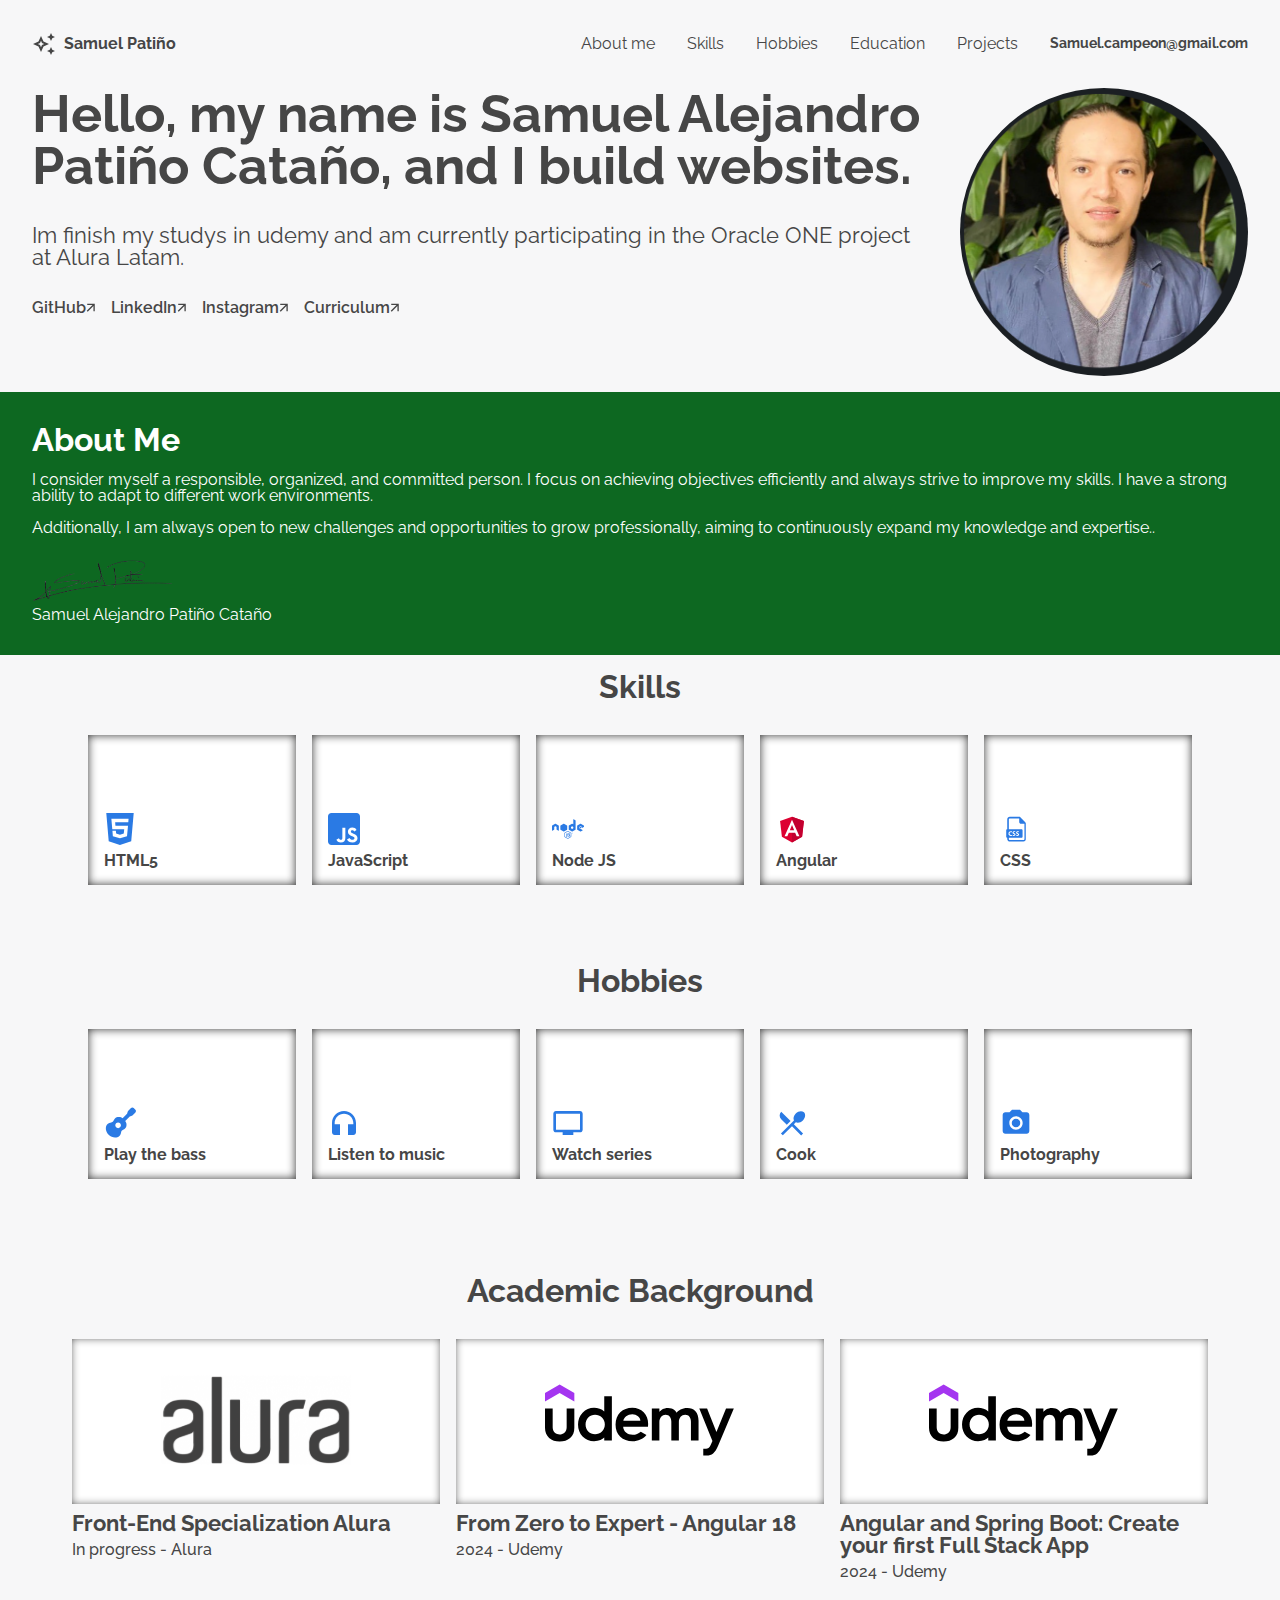
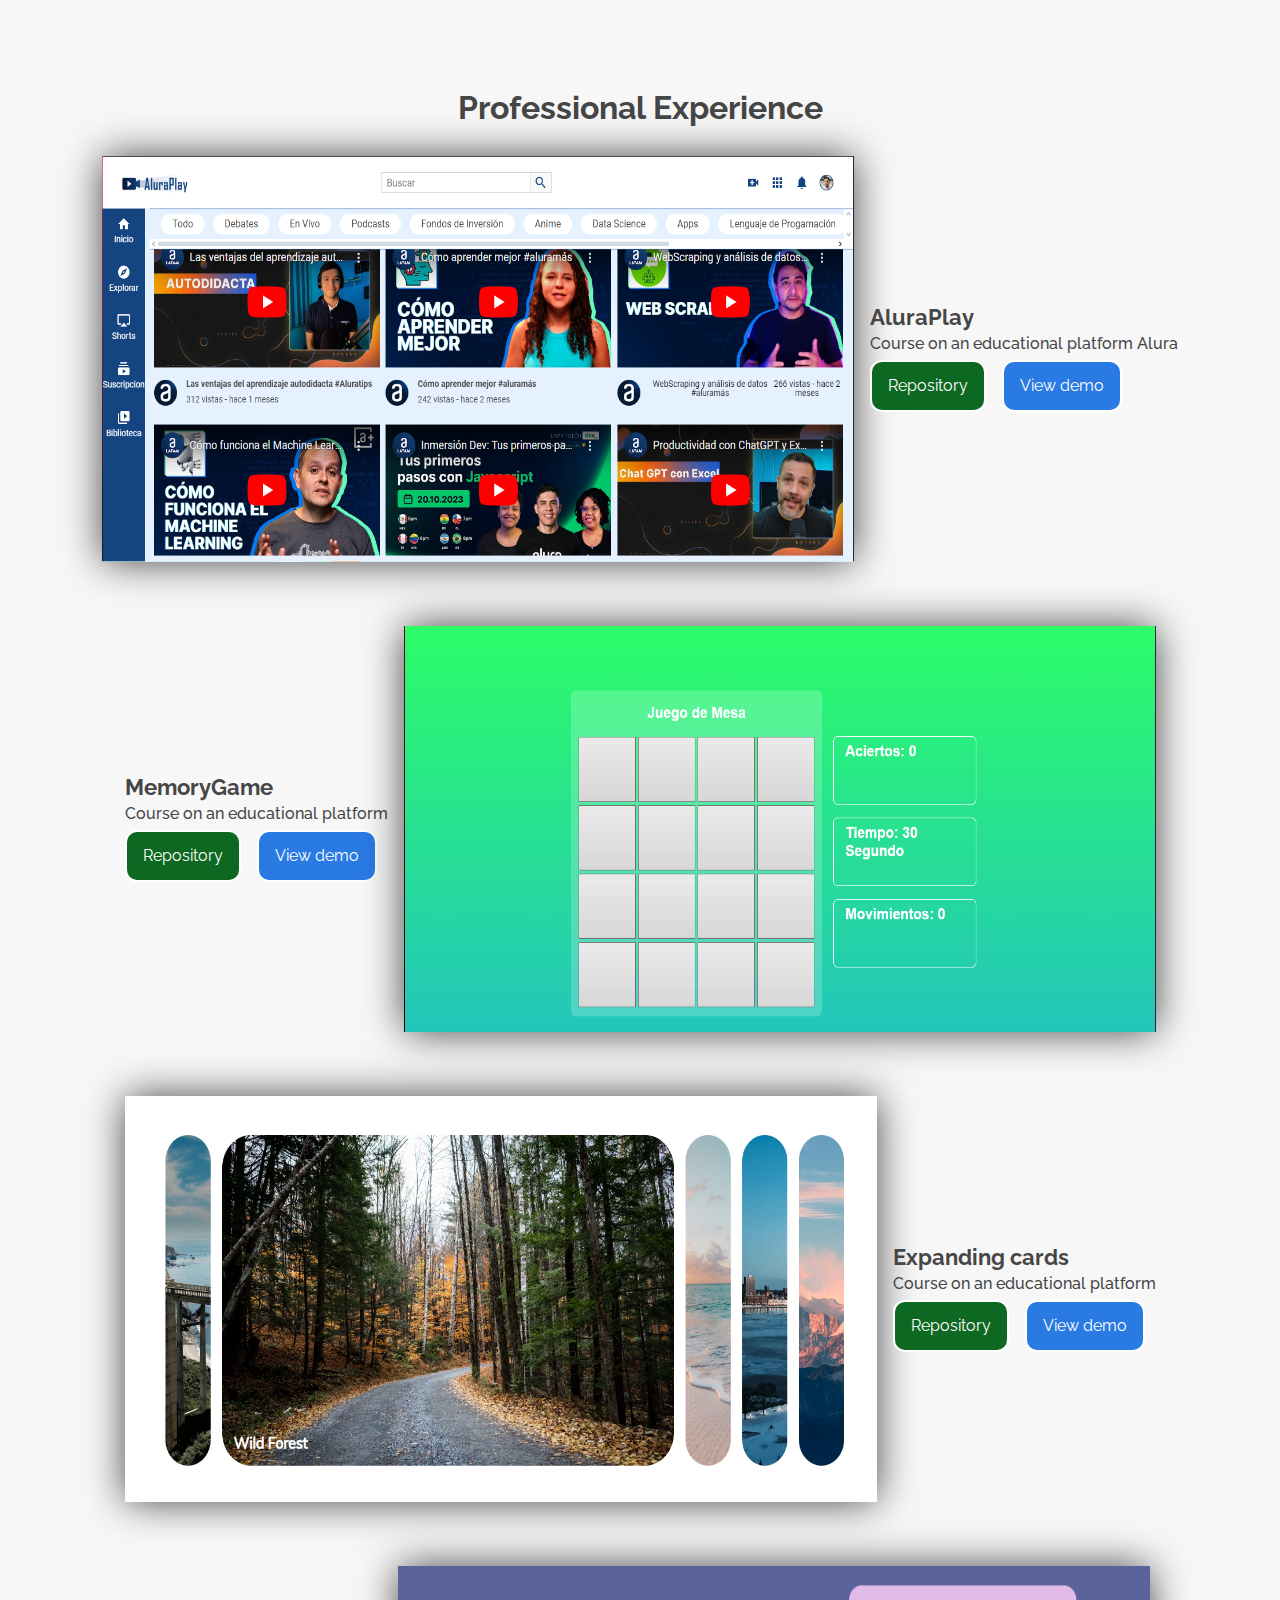
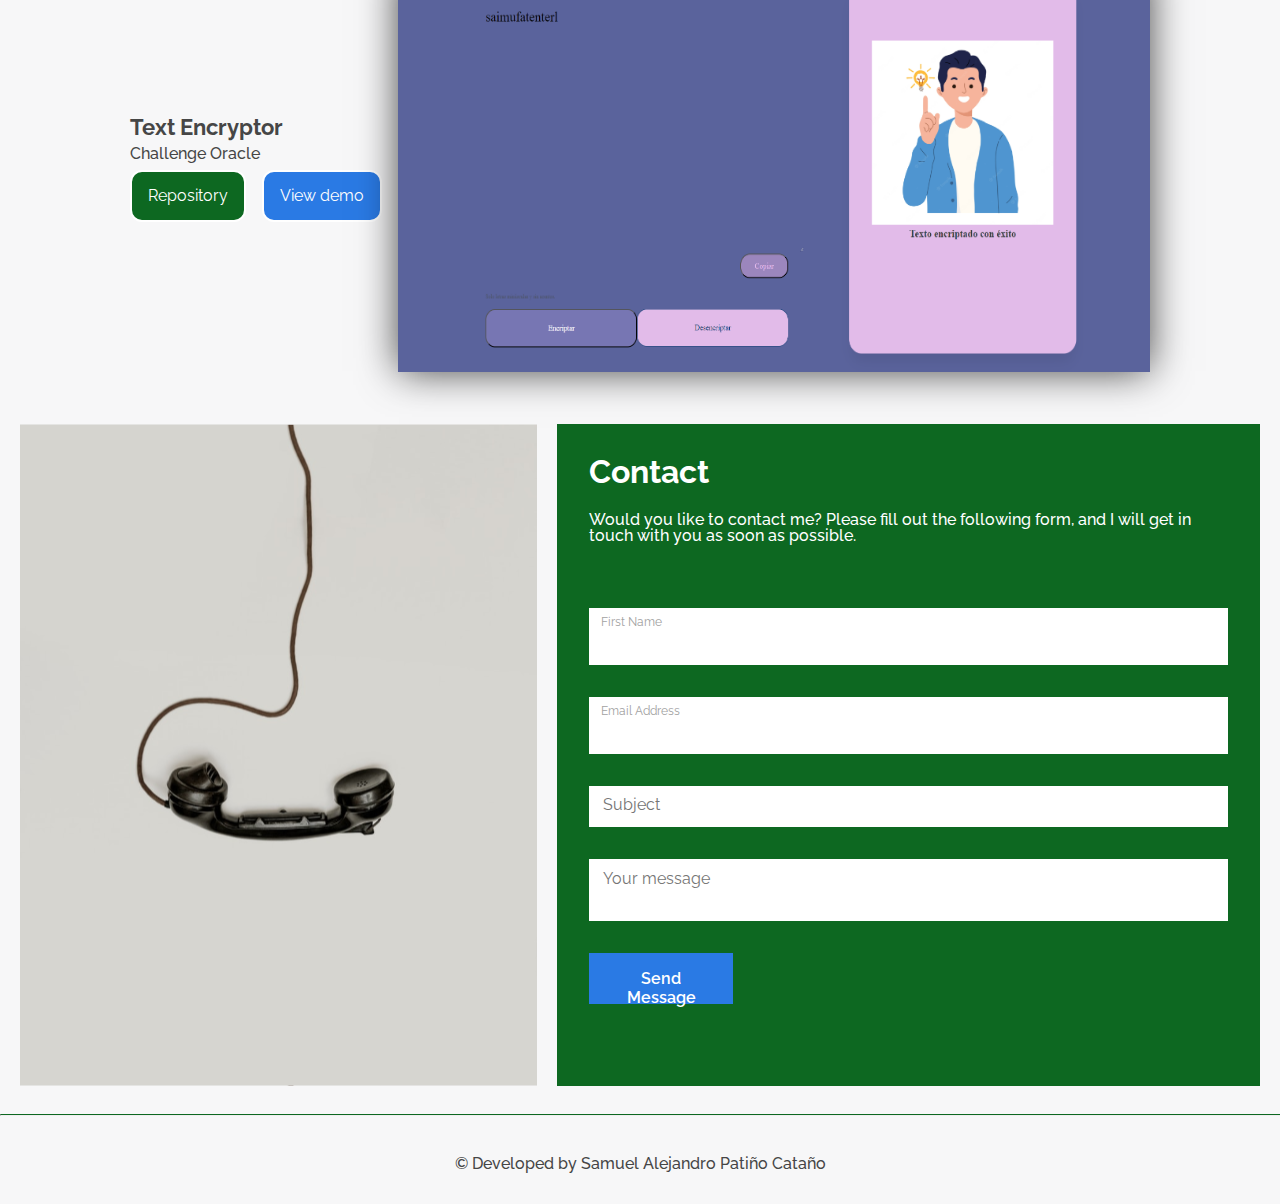
<file: index.html>
<!DOCTYPE html>
<html lang="en">

<head>
    <meta charset="UTF-8">
    <meta name="viewport" content="width=device-width, initial-scale=1.0">
    <meta name="description"
        content="This website is designed to function as a resume, presenting information in a professional and organized manner, similar to a traditional CV.">
    <link rel="stylesheet" href="css/reset.css">
    <link rel="stylesheet" href="css/sheetStyles.css">
    <title>Portafolio</title>
</head>

<body>
    <header>
        <header>
            <nav class="navbar">
                <div class="navbar__logo">
                    <img src="images/svg/header.svg" alt="Logo Samuel">
                    <h3 class="navbar__title">Samuel Patiño</h3>
                </div>
                <ul class="navbar__menu">
                    <li class="navbar__item">
                        <a href="#about" class="navbar__link">About me</a>
                    </li>
                    <li class="navbar__item">
                        <a href="#skills" class="navbar__link">Skills</a>
                    </li>
                    <li class="navbar__item">
                        <a href="#hobbies" class="navbar__link">Hobbies</a>
                    </li>
                    <li class="navbar__item">
                        <a href="#education" class="navbar__link">Education</a>
                    </li>
                    <li class="navbar__item">
                        <a href="projects.html" class="navbar__link">Projects</a>
                    </li>
                    
                    <li class="navbar__item navbar__item--contact">
                        <a href="#contact" class="navbar__contact">Samuel.campeon@gmail.com</a>
                    </li>

                </ul>
            </nav>
        </header>

    </header>
    <main>
        <!-- Sección de héroe con información principal y enlaces de contacto -->
        <section class="hero">
            <img class="myphoto" src="images/svg/FotoSamuel.png" alt="Portrait of Fulana de Tal">
            <article class="contact-info">
                <p class="intro">Hello, my name is Samuel Alejandro Patiño Cataño, and I build websites.</p>
                <p class="education">Im finish my studys in udemy and am currently participating in the Oracle
                    ONE project at Alura Latam.</p>
                <div class="social-links">
                    <a href="https://github.com/Legolitas12" aria-label="GitHub profile">
                        <p>GitHub</p>
                        <img src="images/svg/arrow.svg" alt="Arrow icon">
                    </a>
                    <a href="https://www.linkedin.com/in/samuelalejandro-patino/?utm_source=share&utm_campaign=share_via&utm_content=profile&utm_medium=android_app" aria-label="LinkedIn profile">
                        <p>LinkedIn</p>
                        <img src="images/svg/arrow.svg" alt="Arrow icon">
                    </a>
                    <a href="https://www.instagram.com/samuelapatino/" aria-label="Instagram profile">
                        <p>Instagram</p>
                        <img src="images/svg/arrow.svg" alt="Arrow icon">
                    </a>
                    <a href="pdf/RESUME ENGLISH 2024 SAMUEL-comprimido.pdf" aria-label="Download Curriculum">
                        <p>Curriculum</p>
                        <img src="images/svg/arrow.svg" alt="Arrow icon">
                    </a>
                </div>
            </article>
        </section>

        <!-- Sección sobre mí -->
        <section id="about" class="about-me-section">
            <article class="about-me-details">
                <h2>About Me</h2>
                <p>
                    I consider myself a responsible, organized, and committed person. I focus on achieving 
                    objectives efficiently and always strive to improve my skills. I have a strong ability 
                    to adapt to different work environments.
                    <br><br>
                    Additionally, I am always open to new challenges and opportunities to grow professionally, aiming to continuously expand my knowledge and expertise..
                </p>
                <figure class="signature">
                    <img class="signature-img" src="images/svg/firma_samuel.png" alt="Signature of Fulana de Tal">
                    <figcaption>Samuel Alejandro Patiño Cataño</figcaption>
                </figure>
            </article>
        </section>

        <section class="profile">

            <!-- Sección de habilidades -->
            <section id="skills" class="common-section" aria-labelledby="skills-heading">
                <h2 id="skills-heading" class="subtitle">Skills</h2>
                <ul class="item-list">
                    <li class="item">
                        <img src="images/svg/skills/html5.svg" alt="HTML5 logo">
                        <p>HTML5</p>
                    </li>
                    <li class="item">
                        <img src="images/svg/skills/javascript.svg" alt="JavaScript logo">
                        <p>JavaScript</p>
                    </li>
                    
                    <li class="item">
                        <img src="images/svg/skills/nodejs.svg" alt="Node.js logo">
                        <p>Node JS</p>
                    </li>
                    <li class="item">
                        <img src="images/svg/skills/Angular_logo.svg" alt="React logo">
                        <p>Angular</p>
                    </li>
                    <li class="item">
                        <img src="images/svg/skills/css.svg" alt="CSS logo">
                        <p>CSS</p>
                    </li>
                </ul>
            </section>

            <!-- Sección de pasatiempos -->
            <section id="hobbies" class="common-section" aria-labelledby="hobbies-heading">
                <h2 id="hobbies-heading" class="subtitle">Hobbies</h2>
                <ul class="item-list">
                    <li class="item">
                        <img src="images/svg/hobbies/play-guitar.svg" alt="Play the bass icon">
                        <p>Play the bass</p>
                    </li>
                    <li class="item">
                        <img src="images/svg/hobbies/listen-to-music.svg" alt="Listen to music icon">
                        <p>Listen to music</p>
                    </li>
                    <li class="item">
                        <img src="images/svg/hobbies/tv-series.svg" alt="Watch series icon">
                        <p>Watch series</p>
                    </li>
                    <li class="item">
                        <img src="images/svg/hobbies/cook.svg" alt="Cook icon">
                        <p>Cook</p>
                    </li>
                    <li class="item">
                        <img src="images/svg/hobbies/take-photos.svg" alt="Photography icon">
                        <p>Photography</p>
                    </li>
                </ul>
            </section>


            <!-- Sección de formación -->
            <section id="education" class="education-section" aria-labelledby="education-heading">
                <h2 id="education-heading" class="subtitle">Academic Background</h2>
                <ul class="education-list">
                    <li class="education-item">
                        <figure class="education-figure">
                            <img src="images/svg/educational-background/frontendarula.svg"
                            alt="Front-End Alura icon" class="education-image">
                        </figure>
                        <p class="education-title">Front-End 
                            Specialization Alura</p>
                        <p class="education-date">In progress - Alura</p>
                    </li>
                    <li class="education-item">
                        <figure class="education-figure">
                            <img src="images/svg/educational-background/Udemy_logo.svg"
                            alt="From Zero to Expert - Angular 18 icon" class="education-image">
                        </figure>
                        <p class="education-title">From Zero to Expert - Angular 18</p>
                        <p class="education-date">2024 - Udemy</p>
                    </li>
                    <li class="education-item">
                        <figure class="education-figure">
                            <img src="images/svg/educational-background/Udemy_logo.svg" alt="Angular and Spring Boot icon"
                                class="education-image">
                        </figure>
                        <p class="education-title">Angular and Spring Boot: Create your first Full Stack App</p>
                        <p class="education-date">2024 - Udemy</p>
                    </li>
                </ul>
            </section>



            <!-- Sección de proyectos -->
            <section id="projects" class="projects-section">
                <h2 class="subtitle">Professional Experience</h2>
                <ul class="projects-list">
                    <li class="project-item">
                        <img src="images/svg/professional-experience/aluraplay.PNG"
                            alt="Alura Play DEMO" class="project-image">
                        <div class="project-details">
                            <p class="project-name">AluraPlay</p>
                            <p class="project-challenge">Course on an educational platform Alura</p>
                            <div class="project-links">
                                <a href="https://github.com/Legolitas12/aluraplay-projecto-final-proyecto-base" class="project-repo-link"
                                    title="View repository for Text Encryptor">Repository</a>
                                <a href="https://aluraplay-projecto-final-proyecto-base-rust.vercel.app" class="project-demo-link"
                                    title="View demo of Text Encryptor">View demo</a>
                            </div>
                        </div>
                    </li>
                    <li class="project-item">
                        <img src="images/svg/professional-experience/MemoryGame.PNG"
                            alt="HTML and JavaScript game 2 project logo" class="project-image">
                        <div class="project-details">
                            <p class="project-name">MemoryGame</p>
                            <p class="project-challenge">Course on an educational platform</p>
                            <div class="project-links">
                                <a href="https://github.com/Legolitas12/JuegoMemoria" class="project-repo-link"
                                    title="View repository for HTML and JavaScript game 2">Repository</a>
                                <a href="https://juego-memoria-navy.vercel.app" class="project-demo-link"
                                    title="View demo of HTML and JavaScript game 2">View demo</a>
                            </div>
                        </div>
                    </li>
                    <li class="project-item">
                        <img src="images/svg/professional-experience/expandingcards.PNG"
                            alt="HTML and JavaScript Expanding Card" class="project-image">
                        <div class="project-details">
                            <p class="project-name">Expanding cards</p>
                            <p class="project-challenge">Course on an educational platform</p>
                            <div class="project-links">
                                <a href="https://github.com/Legolitas12/expanding-cards" class="project-repo-link"
                                    title="View repository for HTML and JavaScript ">Repository</a>
                                <a href="https://expanding-cards-theta.vercel.app" class="project-demo-link"
                                    title="View demo of HTML and JavaScript ">View demo</a>
                            </div>
                        </div>
                    </li>
                    <li class="project-item">
                        <img src="images/svg/professional-experience/encriptador.png"
                            alt="Text encryptor project 2 logo" class="project-image">
                        <div class="project-details">
                            <p class="project-name">Text Encryptor</p>
                            <p class="project-challenge">Challenge Oracle</p>
                            <div class="project-links">
                                <a href="https://github.com/Legolitas12/Encriptado-app" class="project-repo-link"
                                    title="View repository for Text Encryptor 2">Repository</a>
                                <a href="https://encriptado-app.vercel.app" class="project-demo-link"
                                    title="View demo of Text Encryptor 2">View demo</a>
                            </div>
                        </div>
                    </li>
                    
                </ul>
            </section>
        </section>

    </main>

    <footer class="footer">
        <div class="footer-content">
            <img src="images/svg/contact-footer.svg" alt="Image of phone for contact">
            <section class="contact-section">
                <form id="contact" class="contact-form" action="">
                    <div class="contact-header">
                        <h2>Contact</h2>
                        <p>Would you like to contact me? Please fill out the following form, and I will get in touch with you as soon as possible.</p>
                    </div>
                    
                    <div class="form-group">
                        <label for="fname">First Name</label>
                        <input type="text" autocomplete="off" id="fname" name="fname" required>
                        <span class="msg-error" id="fname-error" style="color: red;"></span>
                    </div>
                    
                    <div class="form-group">
                        <label for="femail">Email Address</label>
                        <input type="email" autocomplete="off" id="femail" name="femail" required>
                        <span class="msg-error" id="femail-error" style="color: red;"></span>
                    </div>
                    
                    <div class="form-group">
                        <input type="text" autocomplete="off" id="subject" name="subject" placeholder="Subject" required>
                        <span class="msg-error" id="subject-error" style="color: red;"></span>
                    </div>
                    
                    <div class="form-group">
                        <textarea autocomplete="off" id="message" name="message" placeholder="Your message" required></textarea>
                        <span class="msg-error" id="message-error" style="color: red;"></span>
                    </div>
                    
                    <button type="submit" id="send" disabled>Send Message</button>
                </form>
                
            </section>
        </div>
        <hr class="divider">
        <p class="developer">© Developed by Samuel Alejandro Patiño Cataño</p>
    </footer>

    <script src="validations.js"></script>
</body>

</html>
</file>
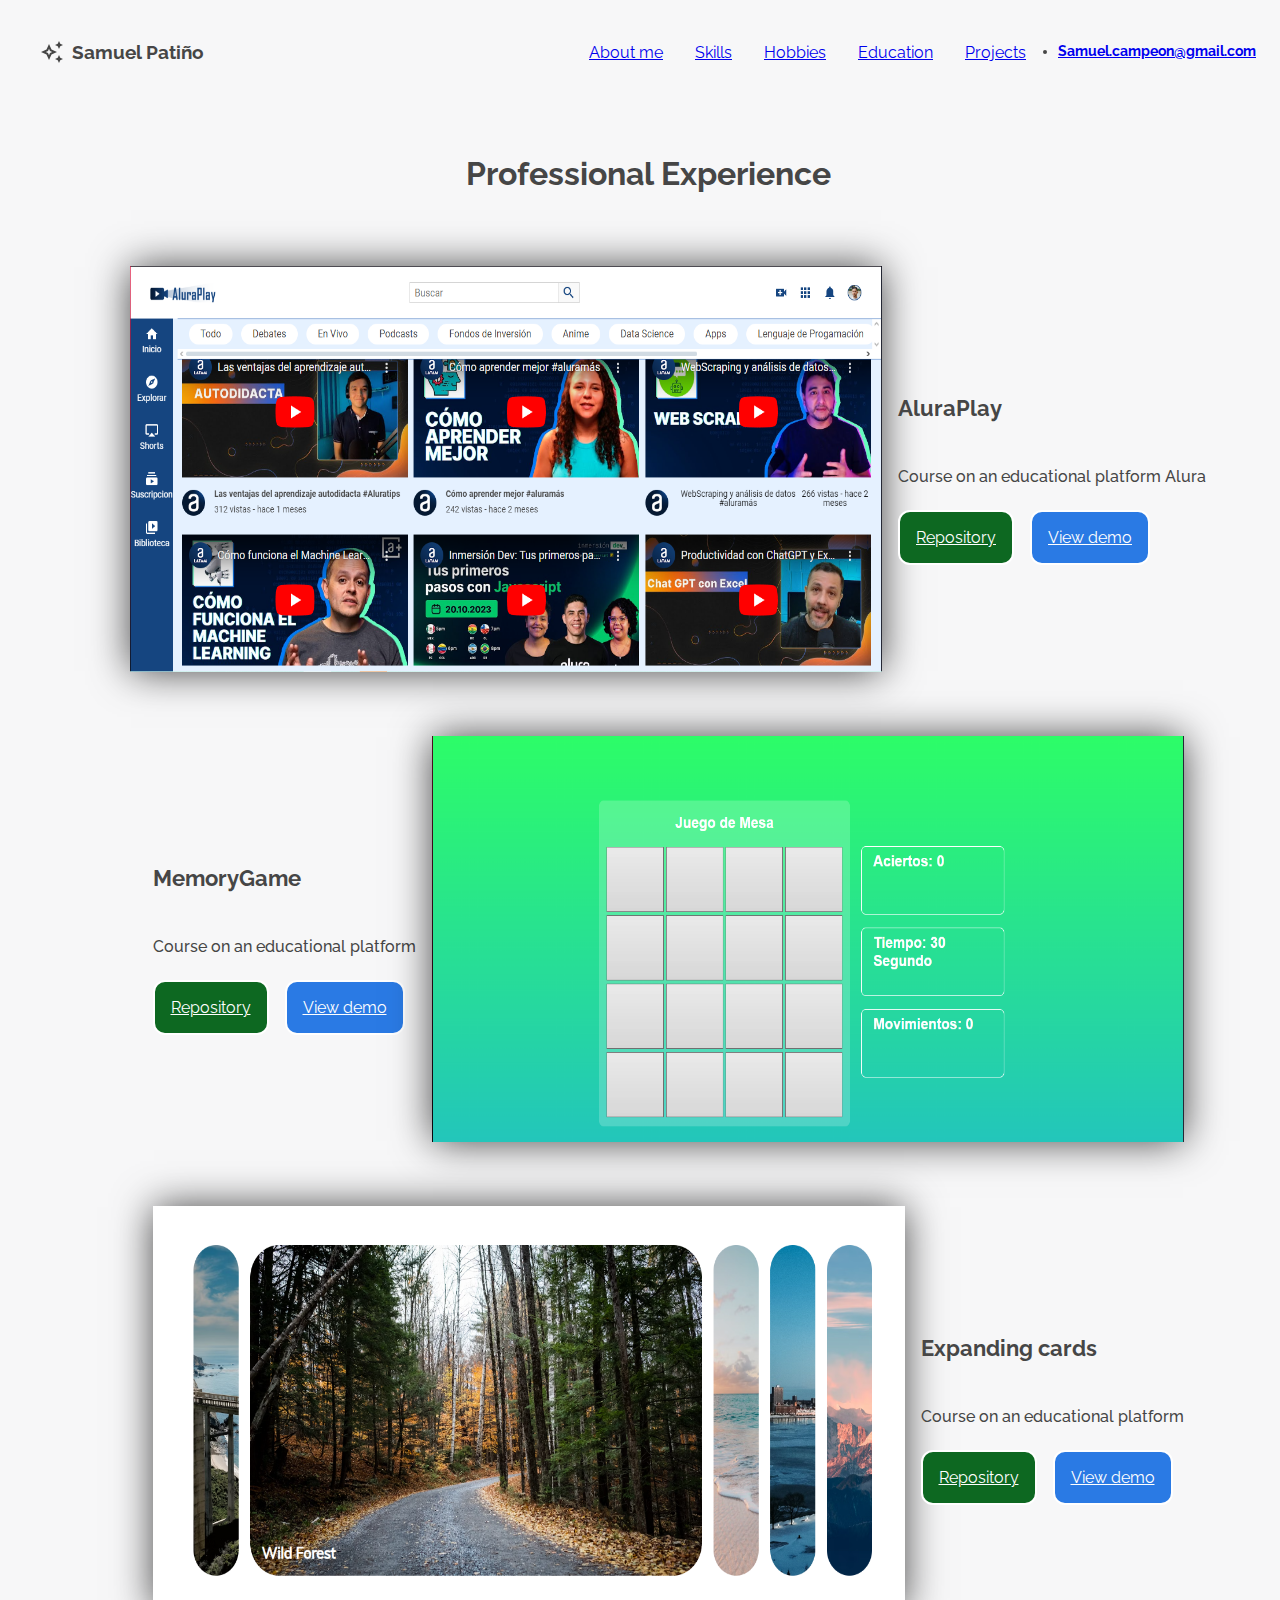
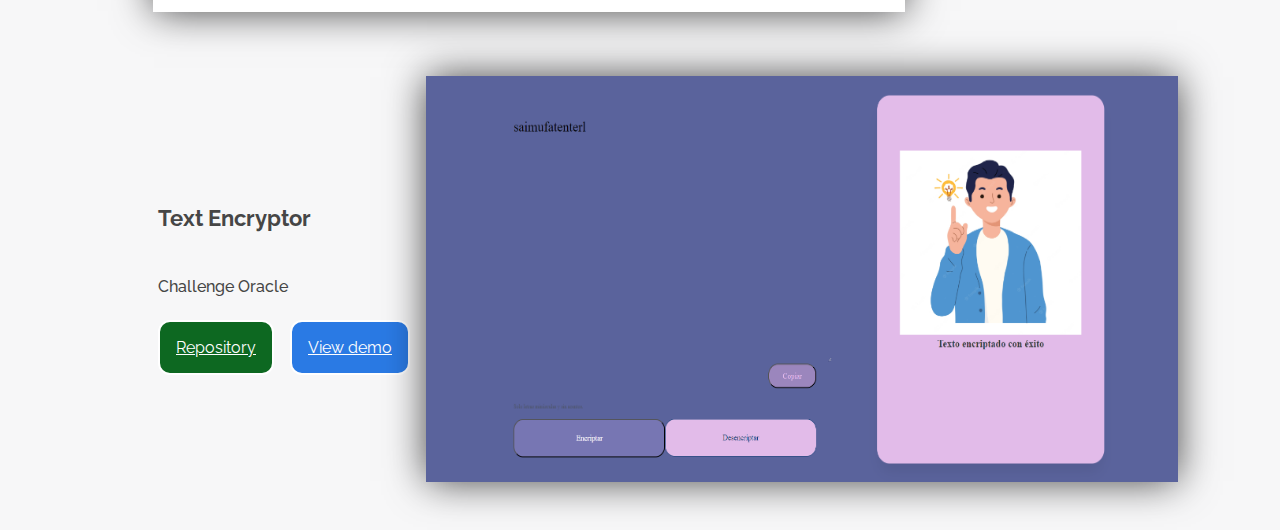
<file: projects.html>
<!DOCTYPE html>
<html lang="en">
<head>
    <meta charset="UTF-8">
    <meta name="viewport" content="width=device-width, initial-scale=1.0">
    <title>Projects</title>
    <link rel="stylesheet" href="/css/styles.css">
</head>

<body>
    <header>
        <nav class="navbar">
            <div class="navbar__logo">
                <img src="images/svg/header.svg" alt="Logo Samuel">
                <h3 class="navbar__title">Samuel Patiño</h3>
            </div>
            <ul class="navbar__menu">
                <li class="navbar__item">
                    <a href="#about" class="navbar__link">About me</a>
                </li>
                <li class="navbar__item">
                    <a href="#skills" class="navbar__link">Skills</a>
                </li>
                <li class="navbar__item">
                    <a href="#hobbies" class="navbar__link">Hobbies</a>
                </li>
                <li class="navbar__item">
                    <a href="#education" class="navbar__link">Education</a>
                </li>
                <li class="navbar__item">
                    <a href="projects.html" class="navbar__link">Projects</a>
                </li>
                
                <li class="navbar__item navbar__item--contact">
                    <a href="#contact" class="navbar__contact">Samuel.campeon@gmail.com</a>
                </li>

            </ul>
        </nav>
    </header>
     <!-- Sección de proyectos -->
     <section id="projects" class="projects-section">
        <h2 class="subtitle">Professional Experience</h2>
        <ul class="projects-list">
            <li class="project-item">
                <img src="images/svg/professional-experience/aluraplay.PNG"
                    alt="Alura Play DEMO" class="project-image">
                <div class="project-details">
                    <p class="project-name">AluraPlay</p>
                    <p class="project-challenge">Course on an educational platform Alura</p>
                    <div class="project-links">
                        <a href="https://github.com/Legolitas12/aluraplay-projecto-final-proyecto-base" class="project-repo-link"
                            title="View repository for Text Encryptor">Repository</a>
                        <a href="https://aluraplay-projecto-final-proyecto-base-rust.vercel.app" class="project-demo-link"
                            title="View demo of Text Encryptor">View demo</a>
                    </div>
                </div>
            </li>
            <li class="project-item">
                <img src="images/svg/professional-experience/MemoryGame.PNG"
                    alt="HTML and JavaScript game 2 project logo" class="project-image">
                <div class="project-details">
                    <p class="project-name">MemoryGame</p>
                    <p class="project-challenge">Course on an educational platform</p>
                    <div class="project-links">
                        <a href="https://github.com/Legolitas12/JuegoMemoria" class="project-repo-link"
                            title="View repository for HTML and JavaScript game 2">Repository</a>
                        <a href="https://juego-memoria-navy.vercel.app" class="project-demo-link"
                            title="View demo of HTML and JavaScript game 2">View demo</a>
                    </div>
                </div>
            </li>
            <li class="project-item">
                <img src="images/svg/professional-experience/expandingcards.PNG"
                    alt="HTML and JavaScript Expanding Card" class="project-image">
                <div class="project-details">
                    <p class="project-name">Expanding cards</p>
                    <p class="project-challenge">Course on an educational platform</p>
                    <div class="project-links">
                        <a href="https://github.com/Legolitas12/expanding-cards" class="project-repo-link"
                            title="View repository for HTML and JavaScript ">Repository</a>
                        <a href="https://expanding-cards-theta.vercel.app" class="project-demo-link"
                            title="View demo of HTML and JavaScript ">View demo</a>
                    </div>
                </div>
            </li>
            <li class="project-item">
                <img src="images/svg/professional-experience/encriptador.png"
                    alt="Text encryptor project 2 logo" class="project-image">
                <div class="project-details">
                    <p class="project-name">Text Encryptor</p>
                    <p class="project-challenge">Challenge Oracle</p>
                    <div class="project-links">
                        <a href="https://github.com/Legolitas12/Encriptado-app" class="project-repo-link"
                            title="View repository for Text Encryptor 2">Repository</a>
                        <a href="https://encriptado-app.vercel.app" class="project-demo-link"
                            title="View demo of Text Encryptor 2">View demo</a>
                    </div>
                </div>
            </li>
            
        </ul>
    </section>
</section>
    
</body>
</html>
</file>
<file: css/sheetStyles.css>
@import url('https://fonts.googleapis.com/css2?family=Raleway:ital,wght@0,100..900;1,100..900&display=swap');

:root {

    /*? FONTS */
    --font-size-small: 0.875rem;    /* 14px */
    --font-size-mid-small: 1rem;    /* 16px */
    --font-size-medium: 1.375rem;   /* 22px */
    --font-size-big: 2rem;          /* 32px */

    /*? COLORS */
    
    --color-primary: #0d6821;
    /* Color principal */
    --color-secondary: #FFFFFF;
    /* Color secundario */
    --color-accent: #464646;
    /* Color de acento */

}




html {
    scroll-behavior: smooth;
}

body {
    font-family: "Raleway", sans-serif;
    background-color: #F7F7F8;
    width: 100%;
    height: 100vh;
    overflow-x: hidden; /* Elimina el desplazamiento horizontal */
    overflow-y: auto;   /* Mantiene el desplazamiento vertical */
    font-size: 16px;
    color: rgb(7, 6, 6);
    box-sizing: border-box;

    /* POSIBLE CAMBIO DE GRADIANTE */
    /* background-image: linear-gradient(to left,rgb(10, 102, 41),rgb(255, 255, 255));
    height: 100vh;
    */
}

/* SECTION HEADER */
header .navbar {
    display: flex;
    justify-content: space-between;
    align-items: center;
    height: 3.5rem;
    padding: 1rem 2rem;
    color: var(--color-accent);
}

.navbar__menu {
    display: flex;
    gap: 32px;
}

.navbar__item:not(:last-child) {
    display: none;
}

.navbar__logo {
    display: flex;
    align-items: center;
    font-size: var(--font-size-mid-small);
    font-weight: 700;
    gap: 0.5rem;
}

.navbar__item--contact {
    font-size: var(--font-size-small);
    font-weight: 400;
}

.navbar__item:hover{
    color: var(--color-primary);
    text-decoration: underline;
    border-bottom: 1px solid var(--color-primary);
}

/* HERO SECTION */
.hero {
    display: flex;
    flex-direction: column;
    gap: 1rem;
    padding: 0 2rem 1rem;
    color: var(--color-accent);
}

.myphoto {
    width: 6.125rem;
    height: 6.125rem;
    border-radius: 100%;
}

.contact-info {
    display: flex;
    flex-direction: column;
    gap: 1rem;
}

.intro {
    font-weight: 700;
    font-size: var(--font-size-medium);
}

.education {
    font-weight: 400;
    font-size: var(--font-size-small);
}

.social-links {
    display: flex;
    font-weight: 600;
    font-size: var(--font-size-small);
    gap: 1rem;
}

.social-links a {
    display: flex;
}

/* SECTION ABOUT ME */
.about-me-section {
    background-color: var(--color-primary);
    display: flex;
    padding: 1rem;
    gap: 0.625rem;
    
    /* POSIBLE CAMBIO DE GRADIANTE */
    /* background-image: linear-gradient(to left,rgb(255, 255, 255),rgb(10, 102, 41));
    */
}

.about-me-section:hover {
    background-image: url('https://www.transparenttextures.com/patterns/clouds.png'); /* Fondo de nubes */
    transform: scale(1.03); /* Agrandar el cuadro */
    background-color: #0e721f; /* O cambiar el color si prefieres */
    /* POSIBLE CAMBIO DE GRADIANTE */
    background-image: linear-gradient(to left,rgb(196, 196, 196),rgb(10, 102, 41));
   
}

.about-me-details {
    display: flex;
    flex-direction: column;
    color: var(--color-secondary);
    gap: 1rem;
    padding: 1rem;

    /* POSIBLE CAMBIO DE GRADIANTE */
    /* background-image: linear-gradient(to left,rgb(255, 255, 255),rgb(10, 102, 41));
    */
    
}

.about-me-details h2,
.subtitle {
    font-weight: 700;
    font-size: var(--font-size-medium);
}

.about-me-details p {
    font-size: var(--font-size-small);
    font-weight: 400;
}

.signature-img {
    width: 8.75rem;
    height: 3.25rem;
}

.subtitle {
    color: var(--color-accent);
    text-align: center;
}

/* COMMON SECTION */
.common-section {
    display: flex;
    flex-direction: column;
    padding: 1rem;
    gap: 2rem;
}

.item-list {
    display: flex;
    flex-wrap: wrap;
    gap: 1rem;
    justify-content: center;

    

}

.item {
    display: flex;
    flex-direction: column;
    background-color: var(--color-secondary);
    width: 9.75rem;
    height: 7.375rem;
    gap: 0.5rem;
    align-items: flex-start;
    justify-content: flex-end;
    padding: 1rem;
    box-shadow: 0px 0px 10px 0px #333 inset;


    
}


.item img {
    width: 2rem;
    height: 2rem;
    flex-shrink: 0;

    
}

.item p {
    color: var(--color-accent);
    font-weight: 700;
    font-size: var(--font-size-mid-small);
}

.item:hover{
    transform: scale(1.05); /* Aumenta el tamaño ligeramente */
    box-shadow: 0px 0px 10px 0px #333 inset;
    
  }

  .item:hover  img{
     filter: invert(30%) sepia(90%) saturate(2000%) hue-rotate(290deg) brightness(60%) contrast(120%);

     
  }

/* SECTION EDUCATIONAL */
.education-section {
    display: flex;
    flex-direction: column;
    padding: 2rem;
    gap: 2rem;
}

.education-list {
    display: flex;
    flex-wrap: wrap;
    gap: 1rem;
    justify-content: center;
}

.education-item {
    display: flex;
    flex-direction: column;
    width: 18.5rem;
    height: 10.5625rem;
    gap: 0.5rem;
}

.education-item:hover{
    transform: scale(1.05); /* Aumenta el tamaño ligeramente */
    
  }

.education-figure {
    text-align: center;
    align-content: center;
    height: 7.375rem;
    padding: 1rem;
    background-color: var(--color-secondary);
    box-shadow: 0px 0px 10px -2px #333 inset;
}

.education-figure img {
    width: 5.25rem;
    height: 3.625rem;
}

.education-title {
    font-weight: 700;
    font-size: var(--font-size-mid-small);
    color: var(--color-accent);
}

.education-date {
    font-weight: 500;
    font-size: var(--font-size-small);
    color: var(--color-accent);
}

/* SECTION PROJECTS */
.projects-section {
    display: flex;
    flex-direction: column;
    gap: 2rem;
    padding: 2rem;
}

.projects-list {
    display: flex;
    flex-direction: column;
    gap: 4rem;
    align-items: center;
}

.project-item {
    display: flex;
    flex-direction: column;
    gap: 1rem;
}



.project-name {
    font-size: var(--font-size-mid-small);
    font-weight: 700;
    color: var(--color-accent);
}

.project-challenge {
    font-size: var(--font-size-small);
    font-weight: 500;
    color: var(--color-accent);
}

.project-details {
    display: flex;
    flex-direction: column;
    gap: 0.5rem;

    
}

.project-image {
    width: 18.5rem;
    height: 9rem;
    
    -webkit-box-shadow: 0px 0px 38px -1px rgba(0,0,0,0.75);
    -moz-box-shadow: 0px 0px 38px -1px rgba(0,0,0,0.75);
    box-shadow: 0px 0px 38px -1px rgba(0,0,0,0.75);

}

.project-image:hover {
    color: rgba(255, 255, 255, 1) !important;
    box-shadow: 0 4px 16px rgb(12, 94, 43);
    transition: all 0.2s ease;
    transform: scale(1.03); /* Aumenta el tamaño ligeramente */
}

.project-links {
    display: flex;
    gap: 1rem;
    
}

.project-links a {
    padding: 0.75rem 1rem;
    font-size: var(--font-size-small);
    border: 2px solid white; /* Borde */
    border-radius: 12px; /* Bordes redondeados */

    /* hover */
    box-shadow: inset 0 0 0 0 var(--color-secondary);
    -webkit-transition: ease-out 0.8s;
    -moz-transition: ease-out 0.8s;
    transition: ease-out 0.8s;
}

.project-links a:hover {
    box-shadow: inset 400px 50px 0 0 rgb(73, 73, 73);
}


.project-links a:nth-child(1) {
    color: var(--color-secondary);
    background-color: var(--color-primary);
}

.project-links a:nth-child(2) {
    color: var(--color-secondary);
    background-color: #2A7AE4;
}


/* SECTION FOOTER */
.contact-section {
    background-color: #0d6821;
    padding: 2rem;
}

.contact-header h2,
.contact-header p {
    color: var(--color-secondary);
}

.contact-header h2 {
    font-size: var(--font-size-medium);
    font-weight: 700;
    margin-bottom: 0.5rem;
}

.contact-header p {
    font-size: var(--font-size-mid-small);
    font-weight: 500;
    padding: 1rem 0;
    margin-bottom: 1rem;
}

.contact-form {
    display: flex;
    flex-direction: column;
    gap: 2rem;
}

.form-group {
    display: flex;
    flex-direction: column;
    background-color: var(--color-secondary);
    padding: 0.5rem 0.75rem;
    gap: 0.25rem;
}

.form-group label {
    color: #A2A2A2;
    font-size: 0.75rem;
    font-weight: 400;
}

.form-group input,
.form-group textarea {
    outline: none;
    resize: none;
    color: var(--color-accent);
    font-size: var(--font-size-mid-small);
    font-weight: 400;
}

.form-group:focus-within label {
    color: #2A7AE4;
}

.contact-form button {
    background-color: #2A7AE4;
    width: 8.3125rem;
    height: 2.5rem;
    color: var(--color-secondary);
    font-weight: 600;
    font-size: var(--font-size-small);
}


.footer {
    display: flex;
    flex-direction: column;
    justify-content: center;
    align-items: center;
}

.footer-content img {
    display: none;
}

.developer {
    /* margin-top: 2rem; */
    padding: 2rem;
    text-align: center;
    font-size: var(--font-size-mid-small);
    font-weight: 500;
    color: var(--color-accent);
}

.divider{
    width: 100%;
    bottom: 0;
    border-top: 1px solid var(--color-primary);
    box-shadow: 10px #333 inset;
}

/* MEDIA QUERIES */

/* TABLET */
@media (min-width: 834px) {

    /* ! SECTION HEADER  */
    .navbar__item--contact {
        font-weight: 700;
    }

    /* ! HERO SECTION  */
    .contact-info {
        gap: 2rem;
    }

    .hero {
        flex-direction: row-reverse;
        justify-content: space-evenly;
        gap: 2rem;
    }

    .myphoto {
        width: 9.125rem;
        height: 9.125rem;
    }

    .education,
    .social-links {
        font-size: var(--font-size-mid-small);
    }

    /* ! COMMON SECTION  */
    .common-section {
        padding: 1rem;
    }

    .item {
        width: 13rem;
    }

    /* ! SECTION EDUCATIONAL  */
    .education-item {
        width: 14rem;
    }

    .project-image {
        width: 41rem;
        height: 20rem;
    }

    /* ! SECTION PROJECTS  */
    .project-links a {
        padding: 1rem;
        font-size: var(--font-size-mid-small);
    }

    /* ! SECTION FOOTER */
    .contact-section {
        width: 48rem;
        height: 37.4rem;
    }
}

/* DESKTOP */
@media (min-width: 1071px) {

    /* ! SECTION HEADER  */
    .navbar__item:not(:last-child) {
        display: block;
    }

    /* ! HERO SECTION  */
    .intro {
        font-weight: 700;
        font-size: 3.25rem;
    }

    .myphoto {
        width: 18rem;
        height: 18rem;
    }

    .education {
        font-size: var(--font-size-medium);
    }

    /* ! SECTION ABOUT ME  */
    .about-me-details h2,
    .contact-header h2 {
        font-size: var(--font-size-big);
    }

    .about-me-details p,
    .education-date {
        font-size: var(--font-size-mid-small);
    }

    /* ! SECTION PROFILE */
    .profile {
        display: flex;
        flex-direction: column;
        gap: 3rem;
    }

    /* ! SECTION COMMON */
    .subtitle {
        font-size: var(--font-size-big);
    }

    .item {
        width: 11rem;
    }

    /* ! SECTION EDUCATIONAL */
    .education-item {
        width: 23rem;
        height: auto;
    }

    .education-title {
        font-size: var(--font-size-medium);
    }

    .education-figure {
        height: auto;
        gap: 1rem;
    }

    .education-figure img {
        width: 11.875rem;
        height: 8.125rem;
    }

    /* ! SECTION PROJECTS */
    .project-item {
        flex-direction: row;
        gap: 1rem;
    }

    .project-item:nth-child(2),
    .project-item:nth-child(4) {
        flex-direction: row-reverse;
    }

    .project-image {
        width: 47rem;
        height: 25.375rem;
    }

    .project-details {
        justify-content: center;
    }

    .project-name {
        font-size: var(--font-size-medium);
    }

    .project-challenge {
        font-size: var(--font-size-mid-small);
    }

    /* ! SECTION FOOTER */
    .footer-content {
        display: flex;
        align-items: flex-end;
        gap: 20px;
        padding: 20px;
    }

    .footer-content img {
        display: block;
        /* Ensures image doesn't overflow its container */
        max-width: 100%;
        /* Keeps the aspect ratio */
        height: 41.4rem;
        /* Allows the image to take 1 part of the available space */
        flex: 1;
    }

    .contact-form button {
        width: 9rem;
        height: 3.188rem;
        font-size: var(--font-size-mid-small);
        padding: 1rem;
    }

}

.msg-error{
 font-size: var(--font-size-small);
}
</file>
<file: css/styles.css>
@import url('https://fonts.googleapis.com/css2?family=Raleway:ital,wght@0,100..900;1,100..900&display=swap');

:root {

    /*? FONTS */
    --font-size-small: 0.875rem;    /* 14px */
    --font-size-mid-small: 1rem;    /* 16px */
    --font-size-medium: 1.375rem;   /* 22px */
    --font-size-big: 2rem;          /* 32px */

    /*? COLORS */
    
    --color-primary: #0d6821;
    /* Color principal */
    --color-secondary: #FFFFFF;
    /* Color secundario */
    --color-accent: #464646;
    /* Color de acento */

}




html {
    scroll-behavior: smooth;
}

body {
    font-family: "Raleway", sans-serif;
    background-color: #F7F7F8;
    width: 100%;
    height: 100vh;
    overflow-x: hidden; /* Elimina el desplazamiento horizontal */
    overflow-y: auto;   /* Mantiene el desplazamiento vertical */
    font-size: 16px;
    color: rgb(7, 6, 6);
    box-sizing: border-box;

    /* POSIBLE CAMBIO DE GRADIANTE */
    /* background-image: linear-gradient(to left,rgb(10, 102, 41),rgb(255, 255, 255));
    height: 100vh;
    */
}

/* SECTION HEADER */
header .navbar {
    display: flex;
    justify-content: space-between;
    align-items: center;
    height: 3.5rem;
    padding: 1rem 2rem;
    color: var(--color-accent);
}

.navbar__menu {
    display: flex;
    gap: 32px;
}

.navbar__item:not(:last-child) {
    display: none;
}

.navbar__logo {
    display: flex;
    align-items: center;
    font-size: var(--font-size-mid-small);
    font-weight: 700;
    gap: 0.5rem;
}

.navbar__item--contact {
    font-size: var(--font-size-small);
    font-weight: 400;
}

.navbar__item:hover{
    color: var(--color-primary);
    text-decoration: underline;
    border-bottom: 1px solid var(--color-primary);
}

/* HERO SECTION */
.hero {
    display: flex;
    flex-direction: column;
    gap: 1rem;
    padding: 0 2rem 1rem;
    color: var(--color-accent);
}

.myphoto {
    width: 6.125rem;
    height: 6.125rem;
    border-radius: 100%;
}

.contact-info {
    display: flex;
    flex-direction: column;
    gap: 1rem;
}

.intro {
    font-weight: 700;
    font-size: var(--font-size-medium);
}

.education {
    font-weight: 400;
    font-size: var(--font-size-small);
}

.social-links {
    display: flex;
    font-weight: 600;
    font-size: var(--font-size-small);
    gap: 1rem;
}

.social-links a {
    display: flex;
}

/* SECTION ABOUT ME */
.about-me-section {
    background-color: var(--color-primary);
    display: flex;
    padding: 1rem;
    gap: 0.625rem;
    
    /* POSIBLE CAMBIO DE GRADIANTE */
    /* background-image: linear-gradient(to left,rgb(255, 255, 255),rgb(10, 102, 41));
    */
}

.about-me-section:hover {
    background-image: url('https://www.transparenttextures.com/patterns/clouds.png'); /* Fondo de nubes */
    transform: scale(1.03); /* Agrandar el cuadro */
    background-color: #0e721f; /* O cambiar el color si prefieres */
    /* POSIBLE CAMBIO DE GRADIANTE */
    background-image: linear-gradient(to left,rgb(196, 196, 196),rgb(10, 102, 41));
   
}

.about-me-details {
    display: flex;
    flex-direction: column;
    color: var(--color-secondary);
    gap: 1rem;
    padding: 1rem;

    /* POSIBLE CAMBIO DE GRADIANTE */
    /* background-image: linear-gradient(to left,rgb(255, 255, 255),rgb(10, 102, 41));
    */
    
}

.about-me-details h2,
.subtitle {
    font-weight: 700;
    font-size: var(--font-size-medium);
}

.about-me-details p {
    font-size: var(--font-size-small);
    font-weight: 400;
}

.signature-img {
    width: 8.75rem;
    height: 3.25rem;
}

.subtitle {
    color: var(--color-accent);
    text-align: center;
}

/* COMMON SECTION */
.common-section {
    display: flex;
    flex-direction: column;
    padding: 1rem;
    gap: 2rem;
}

.item-list {
    display: flex;
    flex-wrap: wrap;
    gap: 1rem;
    justify-content: center;

    

}

.item {
    display: flex;
    flex-direction: column;
    background-color: var(--color-secondary);
    width: 9.75rem;
    height: 7.375rem;
    gap: 0.5rem;
    align-items: flex-start;
    justify-content: flex-end;
    padding: 1rem;
    box-shadow: 0px 0px 10px 0px #333 inset;


    
}


.item img {
    width: 2rem;
    height: 2rem;
    flex-shrink: 0;

    
}

.item p {
    color: var(--color-accent);
    font-weight: 700;
    font-size: var(--font-size-mid-small);
}

.item:hover{
    transform: scale(1.05); /* Aumenta el tamaño ligeramente */
    box-shadow: 0px 0px 10px 0px #333 inset;
    
  }

  .item:hover  img{
     filter: invert(30%) sepia(90%) saturate(2000%) hue-rotate(290deg) brightness(60%) contrast(120%);

     
  }

/* SECTION EDUCATIONAL */
.education-section {
    display: flex;
    flex-direction: column;
    padding: 2rem;
    gap: 2rem;
}

.education-list {
    display: flex;
    flex-wrap: wrap;
    gap: 1rem;
    justify-content: center;
}

.education-item {
    display: flex;
    flex-direction: column;
    width: 18.5rem;
    height: 10.5625rem;
    gap: 0.5rem;
}

.education-item:hover{
    transform: scale(1.05); /* Aumenta el tamaño ligeramente */
    
  }

.education-figure {
    text-align: center;
    align-content: center;
    height: 7.375rem;
    padding: 1rem;
    background-color: var(--color-secondary);
    box-shadow: 0px 0px 10px -2px #333 inset;
}

.education-figure img {
    width: 5.25rem;
    height: 3.625rem;
}

.education-title {
    font-weight: 700;
    font-size: var(--font-size-mid-small);
    color: var(--color-accent);
}

.education-date {
    font-weight: 500;
    font-size: var(--font-size-small);
    color: var(--color-accent);
}

/* SECTION PROJECTS */
.projects-section {
    display: flex;
    flex-direction: column;
    gap: 2rem;
    padding: 2rem;
}

.projects-list {
    display: flex;
    flex-direction: column;
    gap: 4rem;
    align-items: center;
}

.project-item {
    display: flex;
    flex-direction: column;
    gap: 1rem;
}



.project-name {
    font-size: var(--font-size-mid-small);
    font-weight: 700;
    color: var(--color-accent);
}

.project-challenge {
    font-size: var(--font-size-small);
    font-weight: 500;
    color: var(--color-accent);
}

.project-details {
    display: flex;
    flex-direction: column;
    gap: 0.5rem;

    
}

.project-image {
    width: 18.5rem;
    height: 9rem;
    
    -webkit-box-shadow: 0px 0px 38px -1px rgba(0,0,0,0.75);
    -moz-box-shadow: 0px 0px 38px -1px rgba(0,0,0,0.75);
    box-shadow: 0px 0px 38px -1px rgba(0,0,0,0.75);

}

.project-image:hover {
    color: rgba(255, 255, 255, 1) !important;
    box-shadow: 0 4px 16px rgb(12, 94, 43);
    transition: all 0.2s ease;
    transform: scale(1.03); /* Aumenta el tamaño ligeramente */
}

.project-links {
    display: flex;
    gap: 1rem;
    
}

.project-links a {
    padding: 0.75rem 1rem;
    font-size: var(--font-size-small);
    border: 2px solid white; /* Borde */
    border-radius: 12px; /* Bordes redondeados */

    /* hover */
    box-shadow: inset 0 0 0 0 var(--color-secondary);
    -webkit-transition: ease-out 0.8s;
    -moz-transition: ease-out 0.8s;
    transition: ease-out 0.8s;
}

.project-links a:hover {
    box-shadow: inset 400px 50px 0 0 rgb(73, 73, 73);
}


.project-links a:nth-child(1) {
    color: var(--color-secondary);
    background-color: var(--color-primary);
}

.project-links a:nth-child(2) {
    color: var(--color-secondary);
    background-color: #2A7AE4;
}


/* SECTION FOOTER */
.contact-section {
    background-color: #0d6821;
    padding: 2rem;
}

.contact-header h2,
.contact-header p {
    color: var(--color-secondary);
}

.contact-header h2 {
    font-size: var(--font-size-medium);
    font-weight: 700;
    margin-bottom: 0.5rem;
}

.contact-header p {
    font-size: var(--font-size-mid-small);
    font-weight: 500;
    padding: 1rem 0;
    margin-bottom: 1rem;
}

.contact-form {
    display: flex;
    flex-direction: column;
    gap: 2rem;
}

.form-group {
    display: flex;
    flex-direction: column;
    background-color: var(--color-secondary);
    padding: 0.5rem 0.75rem;
    gap: 0.25rem;
}

.form-group label {
    color: #A2A2A2;
    font-size: 0.75rem;
    font-weight: 400;
}

.form-group input,
.form-group textarea {
    outline: none;
    resize: none;
    color: var(--color-accent);
    font-size: var(--font-size-mid-small);
    font-weight: 400;
}

.form-group:focus-within label {
    color: #2A7AE4;
}

.contact-form button {
    background-color: #2A7AE4;
    width: 8.3125rem;
    height: 2.5rem;
    color: var(--color-secondary);
    font-weight: 600;
    font-size: var(--font-size-small);
}


.footer {
    display: flex;
    flex-direction: column;
    justify-content: center;
    align-items: center;
}

.footer-content img {
    display: none;
}

.developer {
    /* margin-top: 2rem; */
    padding: 2rem;
    text-align: center;
    font-size: var(--font-size-mid-small);
    font-weight: 500;
    color: var(--color-accent);
}

.divider{
    width: 100%;
    bottom: 0;
    border-top: 1px solid var(--color-primary);
    box-shadow: 10px #333 inset;
}

/* MEDIA QUERIES */

/* TABLET */
@media (min-width: 834px) {

    /* ! SECTION HEADER  */
    .navbar__item--contact {
        font-weight: 700;
    }

    /* ! HERO SECTION  */
    .contact-info {
        gap: 2rem;
    }

    .hero {
        flex-direction: row-reverse;
        justify-content: space-evenly;
        gap: 2rem;
    }

    .myphoto {
        width: 9.125rem;
        height: 9.125rem;
    }

    .education,
    .social-links {
        font-size: var(--font-size-mid-small);
    }

    /* ! COMMON SECTION  */
    .common-section {
        padding: 1rem;
    }

    .item {
        width: 13rem;
    }

    /* ! SECTION EDUCATIONAL  */
    .education-item {
        width: 14rem;
    }

    .project-image {
        width: 41rem;
        height: 20rem;
    }

    /* ! SECTION PROJECTS  */
    .project-links a {
        padding: 1rem;
        font-size: var(--font-size-mid-small);
    }

    /* ! SECTION FOOTER */
    .contact-section {
        width: 48rem;
        height: 37.4rem;
    }
}

/* DESKTOP */
@media (min-width: 1071px) {

    /* ! SECTION HEADER  */
    .navbar__item:not(:last-child) {
        display: block;
    }

    /* ! HERO SECTION  */
    .intro {
        font-weight: 700;
        font-size: 3.25rem;
    }

    .myphoto {
        width: 18rem;
        height: 18rem;
    }

    .education {
        font-size: var(--font-size-medium);
    }

    /* ! SECTION ABOUT ME  */
    .about-me-details h2,
    .contact-header h2 {
        font-size: var(--font-size-big);
    }

    .about-me-details p,
    .education-date {
        font-size: var(--font-size-mid-small);
    }

    /* ! SECTION PROFILE */
    .profile {
        display: flex;
        flex-direction: column;
        gap: 3rem;
    }

    /* ! SECTION COMMON */
    .subtitle {
        font-size: var(--font-size-big);
    }

    .item {
        width: 11rem;
    }

    /* ! SECTION EDUCATIONAL */
    .education-item {
        width: 23rem;
        height: auto;
    }

    .education-title {
        font-size: var(--font-size-medium);
    }

    .education-figure {
        height: auto;
        gap: 1rem;
    }

    .education-figure img {
        width: 11.875rem;
        height: 8.125rem;
    }

    /* ! SECTION PROJECTS */
    .project-item {
        flex-direction: row;
        gap: 1rem;
    }

    .project-item:nth-child(2),
    .project-item:nth-child(4) {
        flex-direction: row-reverse;
    }

    .project-image {
        width: 47rem;
        height: 25.375rem;
    }

    .project-details {
        justify-content: center;
    }

    .project-name {
        font-size: var(--font-size-medium);
    }

    .project-challenge {
        font-size: var(--font-size-mid-small);
    }

    /* ! SECTION FOOTER */
    .footer-content {
        display: flex;
        align-items: flex-end;
        gap: 20px;
        padding: 20px;
    }

    .footer-content img {
        display: block;
        /* Ensures image doesn't overflow its container */
        max-width: 100%;
        /* Keeps the aspect ratio */
        height: 41.4rem;
        /* Allows the image to take 1 part of the available space */
        flex: 1;
    }

    .contact-form button {
        width: 9rem;
        height: 3.188rem;
        font-size: var(--font-size-mid-small);
        padding: 1rem;
    }

}

.msg-error{
 font-size: var(--font-size-small);
}
</file>
